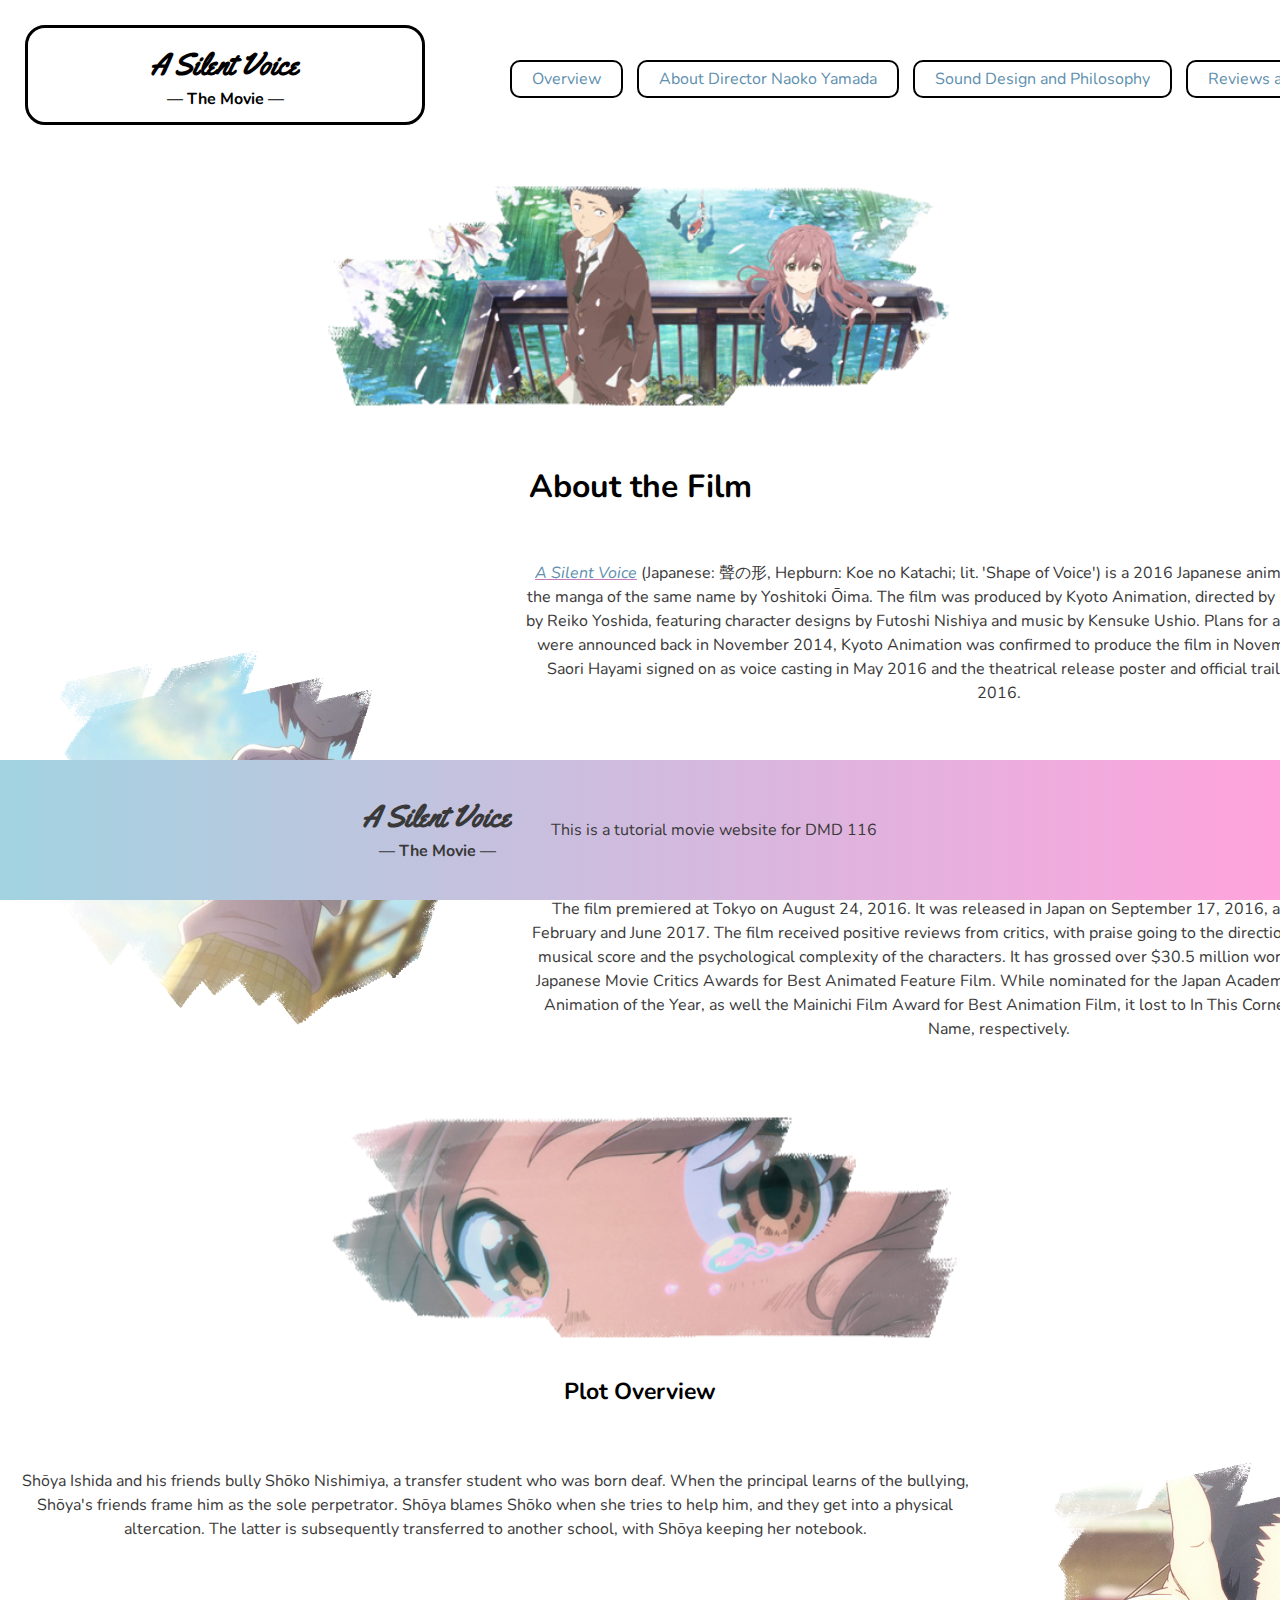
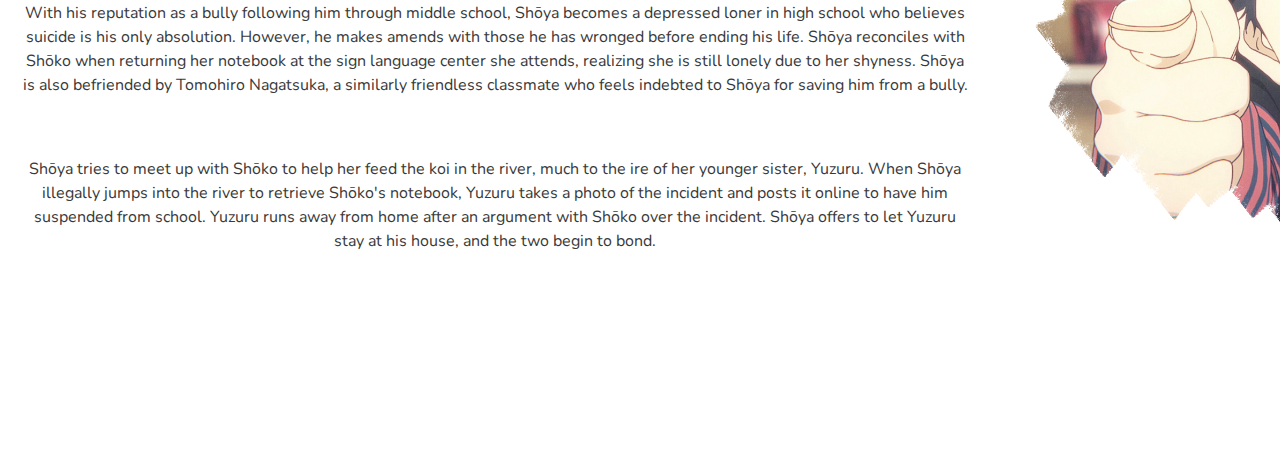
<file: index.html>
<!doctype html>
<html>
<head>
<meta charset="UTF-8">
<title>A Silent Voice</title>
<meta name="description" content="A website giving a generalized overview of the Japanese animation &quot;A Silent Voice/The Shape of Voice&quot; and the director Naoko Yamada and composer Ushio Kensuke.">
<meta name="viewport" content="width=device-width, initial-scale=1">
<link href="css-style.css" rel="stylesheet" type="text/css">
<link rel="preconnect" href="https://fonts.googleapis.com">
<link rel="preconnect" href="https://fonts.gstatic.com" crossorigin>
<link href="https://fonts.googleapis.com/css2?family=Yellowtail&display=swap" rel="stylesheet">
<link href="https://fonts.googleapis.com/css2?family=Nunito:ital,wght@0,200..1000;1,200..1000&display=swap" rel="stylesheet">
</head>

<body>
<nav>
  <div class="header-splash">
    <div class="header-box-inner">
      <h1>A Silent Voice</h1>
      <h3 class="header-logo">— The Movie —</h3>
    </div>
  </div>
  <ul>
    <li><a class="nav" href="index.html">Overview</a></li>
    <li><a class="nav" href="about-yamada.html">About Director Naoko Yamada</a></li>
    <li><a class="nav" href="sound-design.html">Sound Design and Philosophy</a></li>
    <li><a class="nav" href="reviews-awards.html">Reviews and Awards</a></li>
  </ul>
</nav>
<img src="images/shoko-shoya.png" alt="Shoko and Shoya bridge splash"/>
<h2>About the Film</h2>
<div class="container">
  <div class="image-left-about"><img class="splashes" src="images/about-swash1.png" width="840" height="700" alt="Swash 1"/></div>
  <div class="right-text-box-about">
    <p><cite><a href= "https://en.wikipedia.org/wiki/A_Silent_Voice_(film)" target= "_blank">A Silent Voice</a></cite> (Japanese: 聲の形, Hepburn: Koe no Katachi; lit. 'Shape of Voice') is a 2016 Japanese animated drama film based on the manga of the same name by Yoshitoki Ōima. The film was produced by Kyoto Animation, directed by Naoko Yamada and written by Reiko Yoshida, featuring character designs by Futoshi Nishiya and music by Kensuke Ushio. Plans for an animated film adaptation were announced back in November 2014, Kyoto Animation was confirmed to produce the film in November 2015. Miyu Irino and Saori Hayami signed on as voice casting in May 2016 and the theatrical release poster and official trailer were released in July 2016.</p>
    <p>The film covers elements of coming of age and psychological drama, dealing with themes of bullying, disability, forgiveness, mental health, suicide, and friendship of opposite sexes. It follows the story of a former bully turned social outcast, who decides to reconnect and befriend the deaf girl he had bullied years prior. </p>
    <p>The film premiered at Tokyo on August 24, 2016. It was released in Japan on September 17, 2016, and worldwide between February and June 2017. The film received positive reviews from critics, with praise going to the direction, animation, voice acting, musical score and the psychological complexity of the characters. It has grossed over $30.5 million worldwide. The film won the Japanese Movie Critics Awards for Best Animated Feature Film. While nominated for the Japan Academy Film Prize for Excellent Animation of the Year, as well the Mainichi Film Award for Best Animation Film, it lost to In This Corner of the World and Your Name, respectively. </p>
  </div>
</div>
<img src="images/shoko-tears.png" width="600" height="250" alt="Shoko in Tears Screenshot"/>
<h3>Plot Overview</h3>
<div class="container">
  <div class="left-text-box-about">
    <p>Shōya Ishida and his friends bully Shōko Nishimiya, a transfer student who was born deaf. When the principal learns of the bullying, Shōya's friends frame him as the sole perpetrator. Shōya blames Shōko when she tries to help him, and they get into a physical altercation. The latter is subsequently transferred to another school, with Shōya keeping her notebook.</p>
    <p>With his reputation as a bully following him through middle school, Shōya becomes a depressed loner in high school who believes suicide is his only absolution. However, he makes amends with those he has wronged before ending his life. Shōya reconciles with Shōko when returning her notebook at the sign language center she attends, realizing she is still lonely due to her shyness. Shōya is also befriended by Tomohiro Nagatsuka, a similarly friendless classmate who feels indebted to Shōya for saving him from a bully. </p>
    <p>Shōya tries to meet up with Shōko to help her feed the koi in the river, much to the ire of her younger sister, Yuzuru. When Shōya illegally jumps into the river to retrieve Shōko's notebook, Yuzuru takes a photo of the incident and posts it online to have him suspended from school. Yuzuru runs away from home after an argument with Shōko over the incident. Shōya offers to let Yuzuru stay at his house, and the two begin to bond. </p>
  </div>
  <div class="image-right-about"><img class="splashes" src="images/about-swash2.png" width="840" height="700" alt="Swash 2"/></div>
</div>
<footer>
  <div class="footer-content">
    <div class="footer-logo-left">
      <h1>A Silent Voice</h1>
      <h3 class="header-logo">— The Movie —</h3>
    </div>
    <div class="footer-p-text">
      <p class="pfooter">This is a tutorial movie website for DMD 116 </p>
    </div>
    <div class="space"></div>
  </div>
</footer>
</body>
</html>
</file>
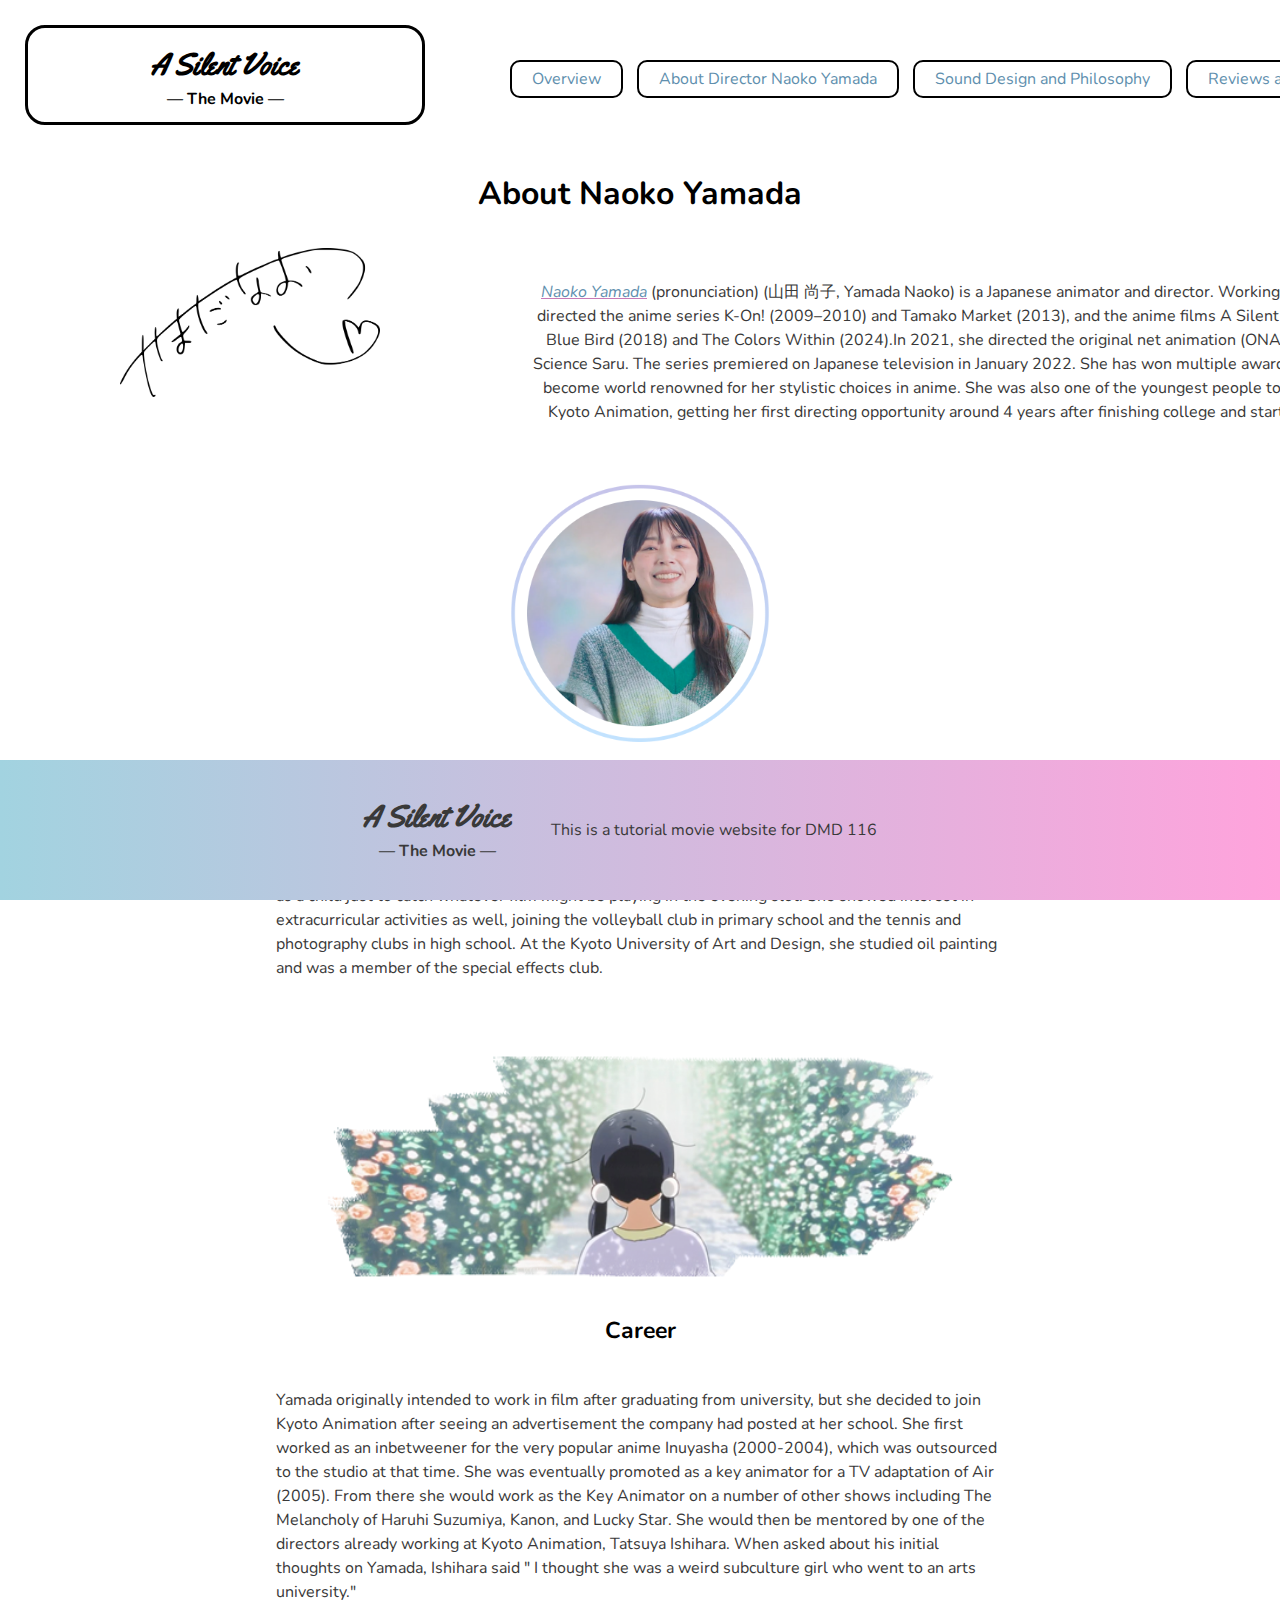
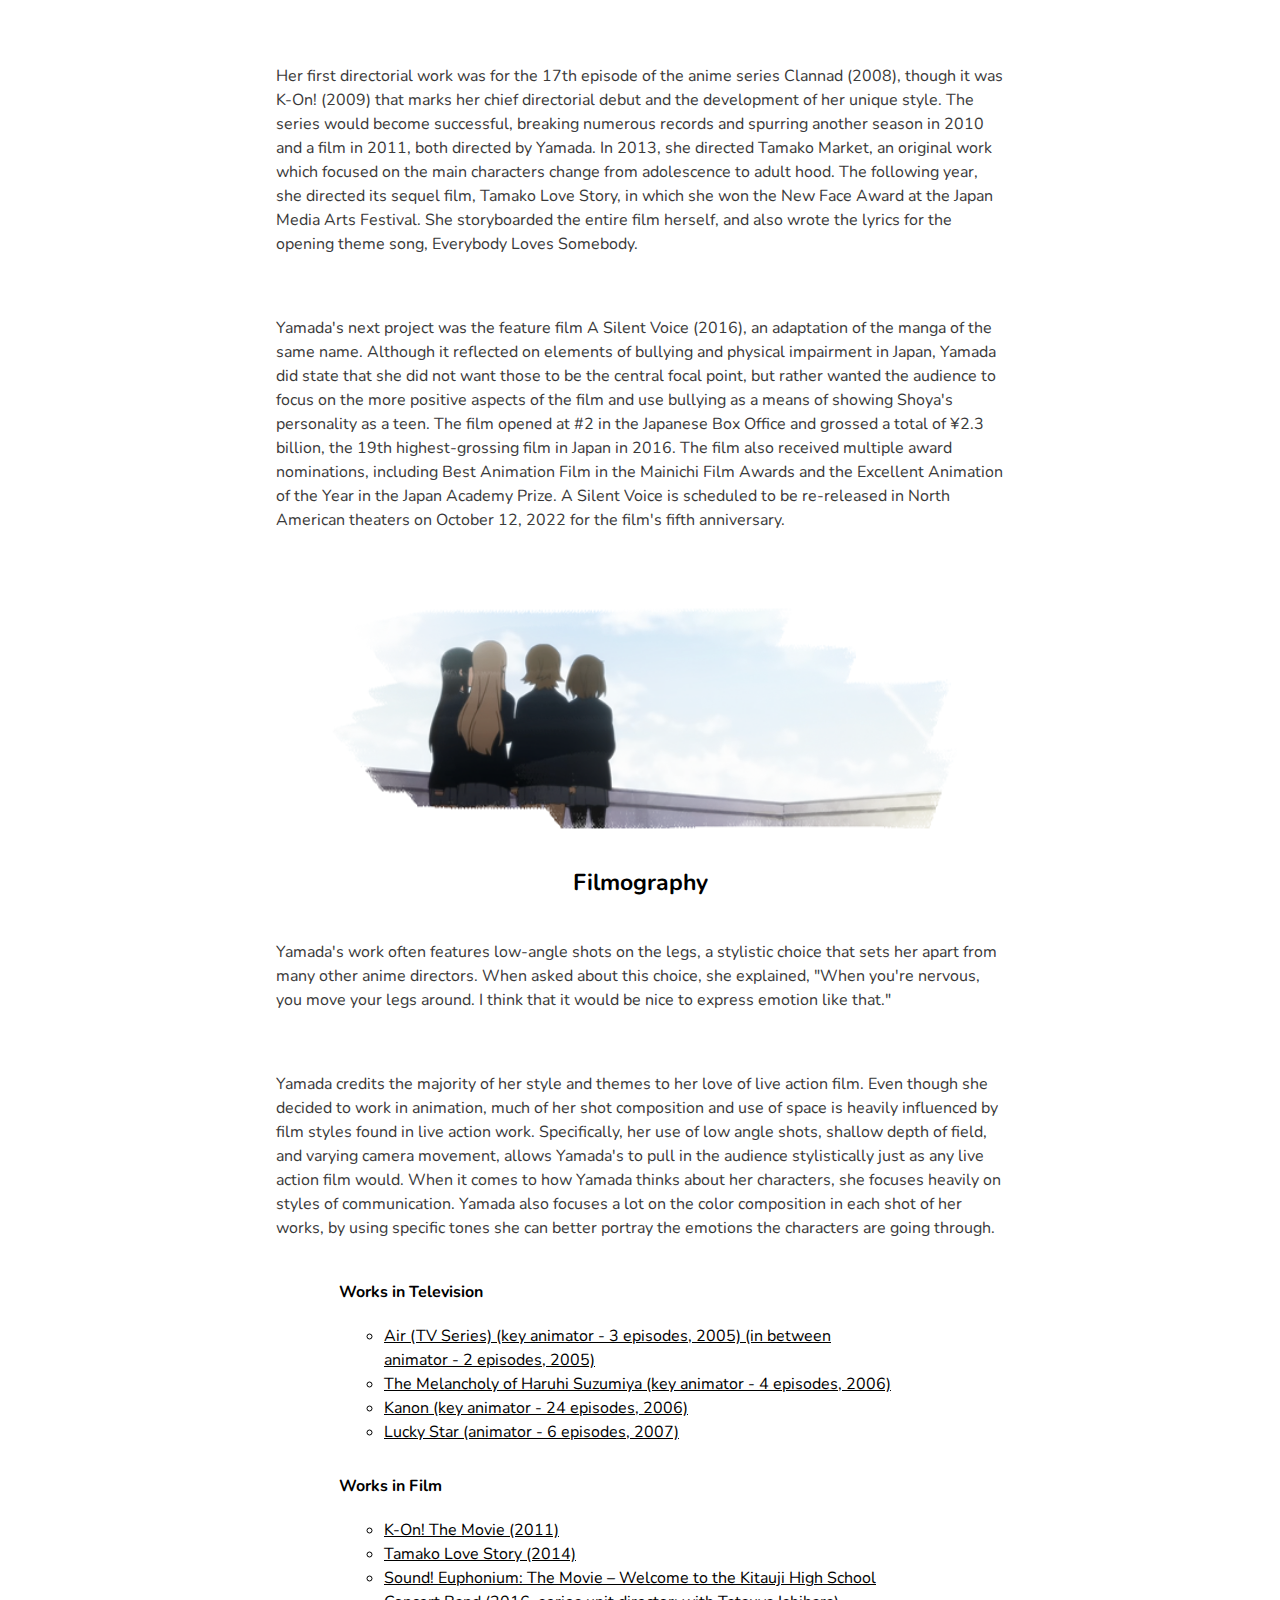
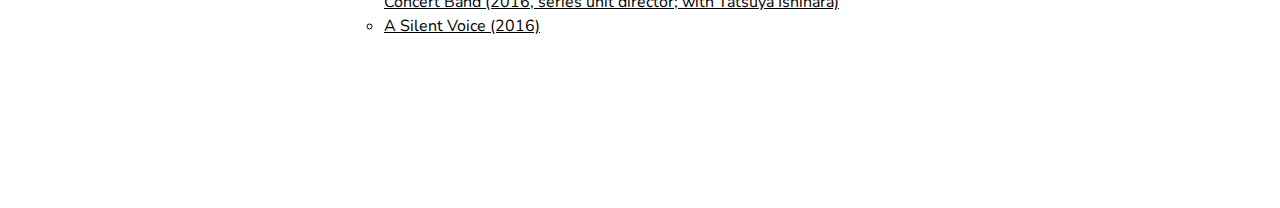
<file: about-yamada.html>
<!doctype html>
<html>
<head>
<meta charset="UTF-8">
<title>A Silent Voice</title>
<meta name="description" content="A website giving a generalized overview of the Japanese animation &quot;A Silent Voice/The Shape of Voice&quot; and the director Naoko Yamada and composer Ushio Kensuke.">
<meta name="viewport" content="width=device-width, initial-scale=1">
<link href="css-style.css" rel="stylesheet" type="text/css">
<link rel="preconnect" href="https://fonts.googleapis.com">
<link rel="preconnect" href="https://fonts.gstatic.com" crossorigin>
<link href="https://fonts.googleapis.com/css2?family=Yellowtail&display=swap" rel="stylesheet">
<link href="https://fonts.googleapis.com/css2?family=Nunito:ital,wght@0,200..1000;1,200..1000&display=swap" rel="stylesheet">
</head>

<body>
<nav>
  <div class="header-splash">
    <div class="header-box-inner">
      <h1>A Silent Voice</h1>
      <h3 class="header-logo">— The Movie —</h3>
    </div>
  </div>
  <ul>
    <li><a class="nav" href="index.html">Overview</a></li>
    <li><a class="nav" href="about-yamada.html">About Director Naoko Yamada</a></li>
    <li><a class="nav" href="sound-design.html">Sound Design and Philosophy</a></li>
    <li><a class="nav" href="reviews-awards.html">Reviews and Awards</a></li>
  </ul>
</nav>
<h2>About Naoko Yamada</h2>
<div class="container">
  <div class="naoko-img-left"><img src="images/Naoko_Yamada_signature.svg.png" style="width: 300px; height: auto; padding: 20px;" alt="Yamada's Signature"/></div>
  <div class="naoko-text-right">
    <p><cite><a href="https://en.wikipedia.org/wiki/Naoko_Yamada" target= "_blank">Naoko Yamada</a></cite> (pronunciation) (山田 尚子, Yamada Naoko) is a Japanese animator and director. Working at Kyoto Animation, she directed the anime series K-On! (2009–2010) and Tamako Market (2013), and the anime films A Silent Voice (2016), Liz and the Blue Bird (2018) and The Colors Within (2024).In 2021, she directed the original net animation (ONA) The Heike Story under Science Saru. The series premiered on Japanese television in January 2022. She has won multiple awards for her work, as well as become world renowned for her stylistic choices in anime. She was also one of the youngest people to be made a director with Kyoto Animation, getting her first directing opportunity around 4 years after finishing college and starting work for the studio.</p>
  </div>
</div>
<img src="images/naoko-headshot.png" style="width: 350px; height: auto; padding: 20px;" alt="Yamada Headshot"/>
<h3>Early Life and Education</h3>
<p class="biography">Yamada was born in Kyoto Prefecture. She enjoyed drawing as a child and would copy images from the Patlabor and Dragon Ball series. Always showing an interest in film, Yamada would stay up late as a child just to catch whatever film might be playing in the evening slot. She showed interest in extracurricular activities as well, joining the volleyball club in primary school and the tennis and photography clubs in high school. At the Kyoto University of Art and Design, she studied oil painting and was a member of the special effects club.</p>
<img src="images/tamako-swash.png" width="600" height="250" alt="Tamako Swash"/>
<h3>Career</h3>
<p class="biography">Yamada originally intended to work in film after graduating from university, but she decided to join Kyoto Animation after seeing an advertisement the company had posted at her school. She first worked as an inbetweener for the very popular anime Inuyasha (2000-2004), which was outsourced to the studio at that time. She was eventually promoted as a key animator for a TV adaptation of Air (2005). From there she would work as the Key Animator on a number of other shows including The Melancholy of Haruhi Suzumiya, Kanon, and Lucky Star. She would then be mentored by one of the directors already working at Kyoto Animation, Tatsuya Ishihara. When asked about his initial thoughts on Yamada, Ishihara said " I thought she was a weird subculture girl who went to an arts university."</p>
<p class="biography">Her first directorial work was for the 17th episode of the anime series Clannad (2008), though it was K-On! (2009) that marks her chief directorial debut and the development of her unique style. The series would become successful, breaking numerous records and spurring another season in 2010 and a film in 2011, both directed by Yamada. In 2013, she directed Tamako Market, an original work which focused on the main characters change from adolescence to adult hood. The following year, she directed its sequel film, Tamako Love Story, in which she won the New Face Award at the Japan Media Arts Festival. She storyboarded the entire film herself, and also wrote the lyrics for the opening theme song, Everybody Loves Somebody.</p>
<p class="biography">Yamada's next project was the feature film A Silent Voice (2016), an adaptation of the manga of the same name. Although it reflected on elements of bullying and physical impairment in Japan, Yamada did state that she did not want those to be the central focal point, but rather wanted the audience to focus on the more positive aspects of the film and use bullying as a means of showing Shoya's personality as a teen. The film opened at #2 in the Japanese Box Office and grossed a total of ¥2.3 billion, the 19th highest-grossing film in Japan in 2016. The film also received multiple award nominations, including Best Animation Film in the Mainichi Film Awards and the Excellent Animation of the Year in the Japan Academy Prize. A Silent Voice is scheduled to be re-released in North American theaters on October 12, 2022 for the film's fifth anniversary.</p>
<img src="images/k-on-swash.png" width="600" height="250" alt="K-On Swash"/>
<h3>Filmography</h3>
<p class="biography">Yamada's work often features low-angle shots on the legs, a stylistic choice that sets her apart from many other anime directors. When asked about this choice, she explained, "When you're nervous, you move your legs around. I think that it would be nice to express emotion like that."</p>
<p class="biography">Yamada credits the majority of her style and themes to her love of live action film. Even though she decided to work in animation, much of her shot composition and use of space is heavily influenced by film styles found in live action work. Specifically, her use of low angle shots, shallow depth of field, and varying camera movement, allows Yamada's to pull in the audience stylistically just as any live action film would. When it comes to how Yamada thinks about her characters, she focuses heavily on styles of communication. Yamada also focuses a lot on the color composition in each shot of her works, by using specific tones she can better portray the emotions the characters are going through. </p>
<h4>Works in Television</h4>
<ul class="items">
  <li>Air (TV Series) (key animator - 3 episodes, 2005) (in between animator - 2 episodes, 2005)</li>
  <li>The Melancholy of Haruhi Suzumiya (key animator - 4 episodes, 2006)</li>
  <li>Kanon (key animator - 24 episodes, 2006)</li>
  <li>Lucky Star (animator - 6 episodes, 2007)</li>
</ul>
<h4>Works in Film</h4>
<ol class= "items">
  <li>K-On! The Movie (2011)</li>
  <li>Tamako Love Story (2014)</li>
  <li>Sound! Euphonium: The Movie – Welcome to the Kitauji High School Concert Band (2016, series unit director; with Tatsuya Ishihara)</li>
  <li>A Silent Voice (2016)</li>
</ol>
<footer>
  <div class="footer-content">
    <div class="footer-logo-left">
      <h1>A Silent Voice</h1>
      <h3 class="header-logo">— The Movie —</h3>
    </div>
    <div class="footer-p-text">
      <p class="pfooter">This is a tutorial movie website for DMD 116 </p>
    </div>
    <div class="space"></div>
  </div>
</footer>
</body>
</html>
</file>
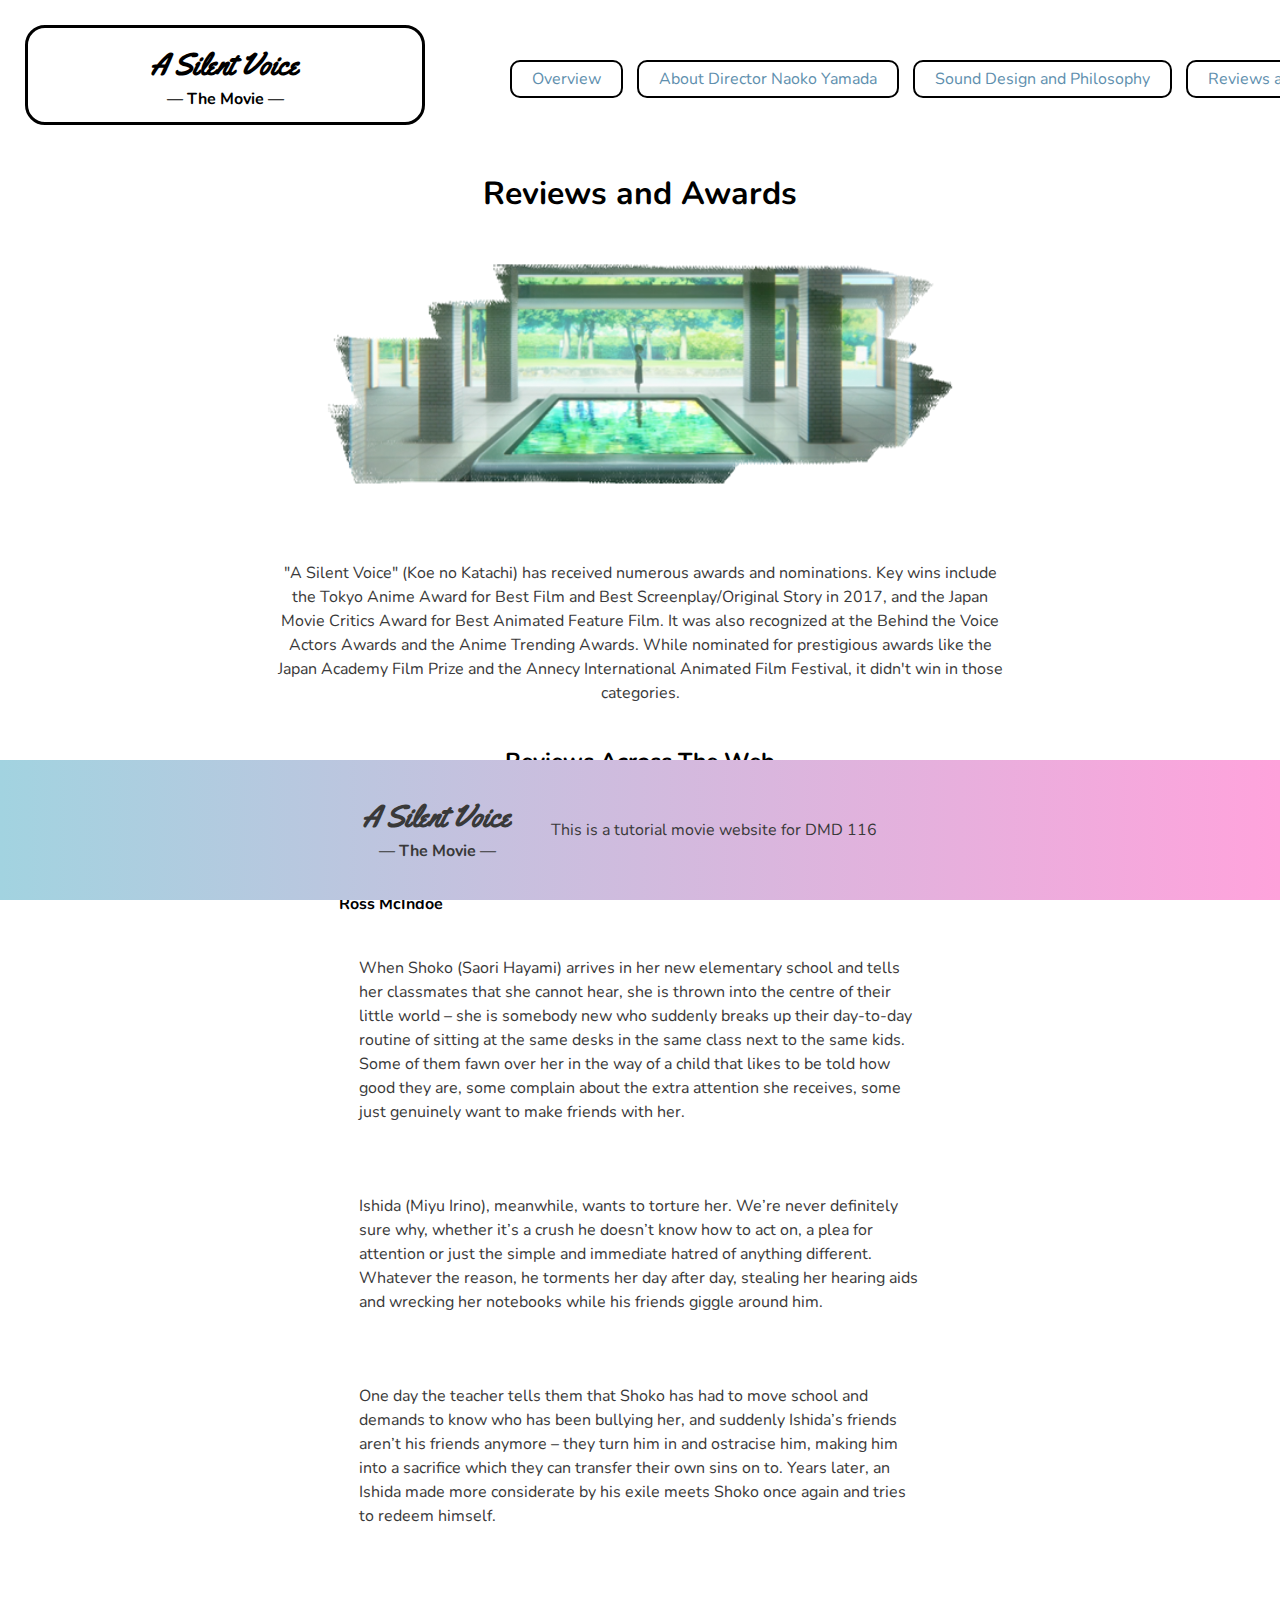
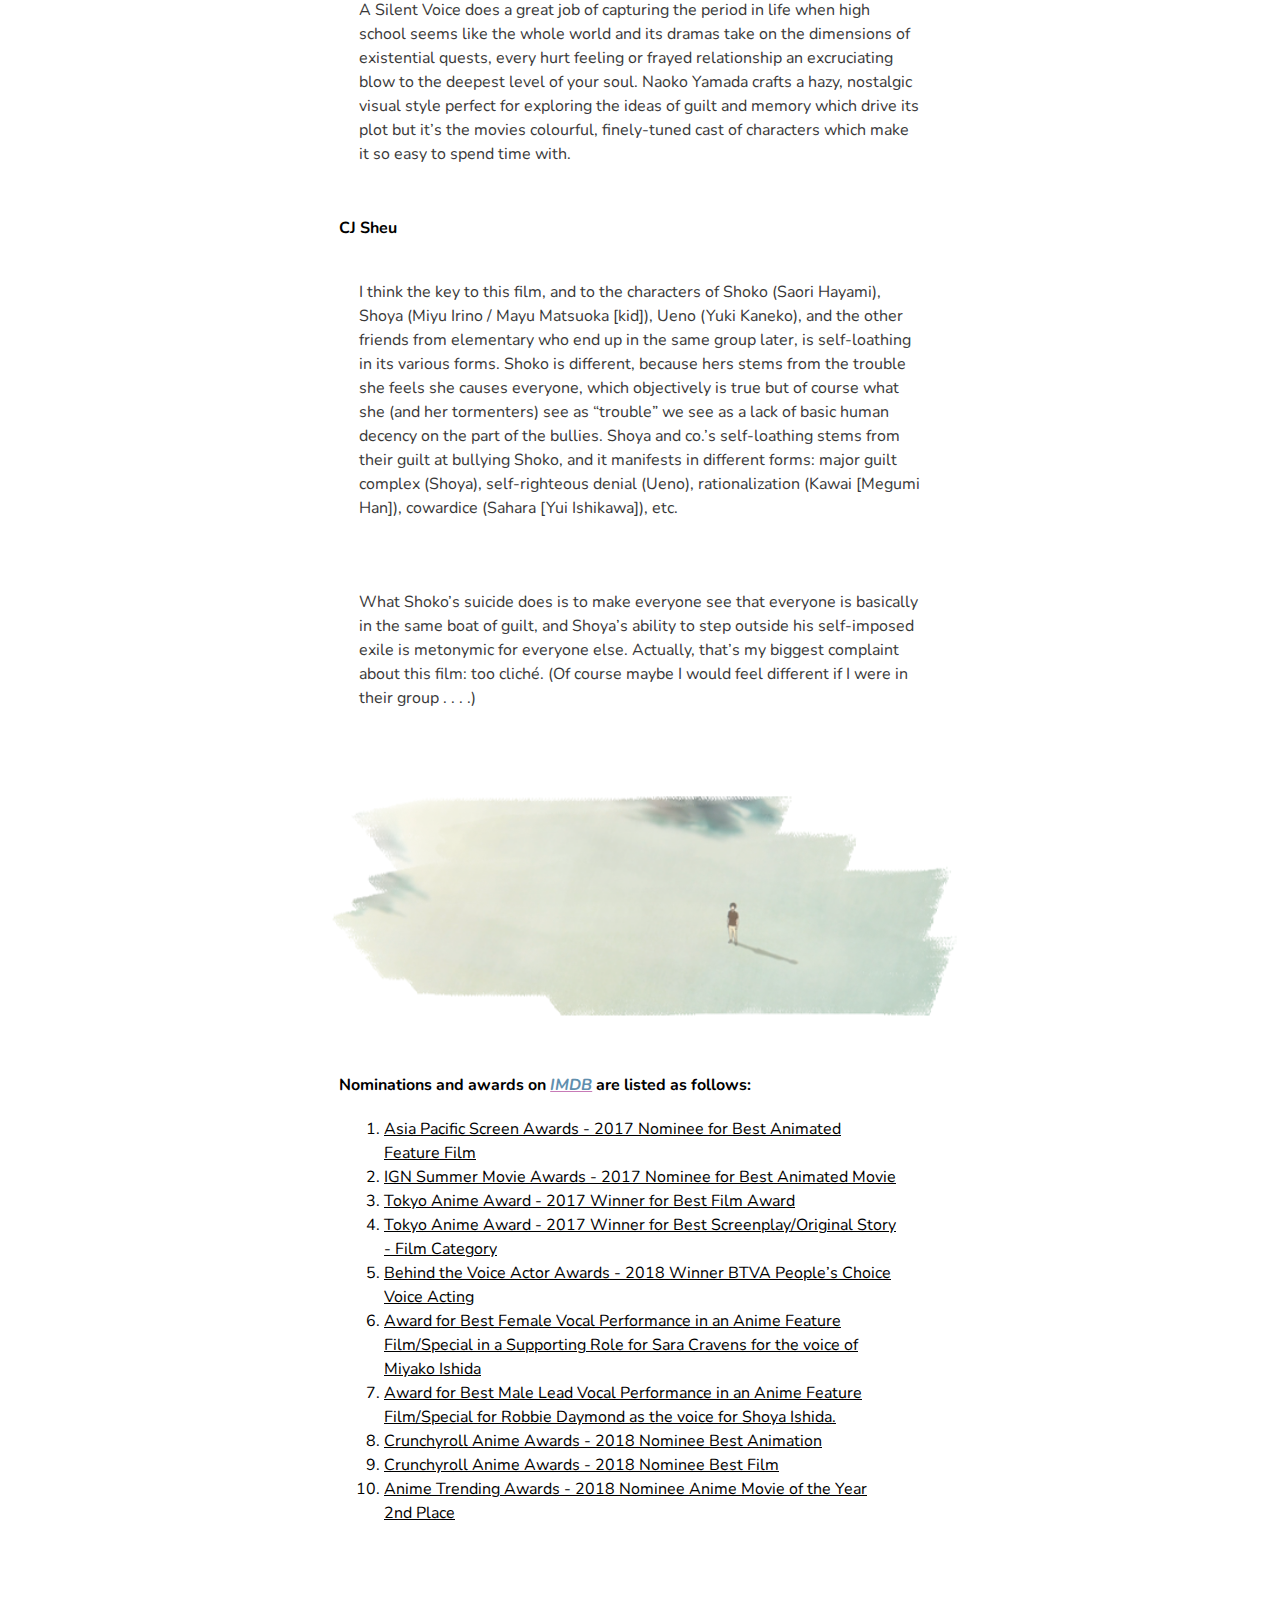
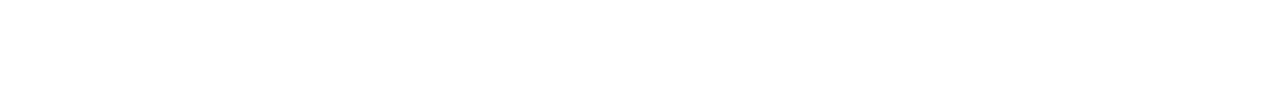
<file: reviews-awards.html>
<!doctype html>
<html>
<head>
<meta charset="UTF-8">
<title>A Silent Voice</title>
<meta name="description" content="A website giving a generalized overview of the Japanese animation &quot;A Silent Voice/The Shape of Voice&quot; and the director Naoko Yamada and composer Ushio Kensuke.">
<meta name="viewport" content="width=device-width, initial-scale=1">
<link href="css-style.css" rel="stylesheet" type="text/css">
<link rel="preconnect" href="https://fonts.googleapis.com">
<link rel="preconnect" href="https://fonts.gstatic.com" crossorigin>
<link href="https://fonts.googleapis.com/css2?family=Yellowtail&display=swap" rel="stylesheet">
<link href="https://fonts.googleapis.com/css2?family=Nunito:ital,wght@0,200..1000;1,200..1000&display=swap" rel="stylesheet">
</head>

<body>
<nav>
  <div class="header-splash">
    <div class="header-box-inner">
      <h1>A Silent Voice</h1>
      <h3 class="header-logo">— The Movie —</h3>
    </div>
  </div>
  <ul>
    <li><a class="nav" href="index.html">Overview</a></li>
    <li><a class="nav" href="about-yamada.html">About Director Naoko Yamada</a></li>
    <li><a class="nav" href="sound-design.html">Sound Design and Philosophy</a></li>
    <li><a class="nav" href="reviews-awards.html">Reviews and Awards</a></li>
  </ul>
</nav>
<h2>Reviews and Awards</h2>
<img src="images/fountain-swash.png" width="600" height="250" alt="Fountain Swash"/>
<p class="summary">"A Silent Voice" (Koe no Katachi) has received numerous awards and nominations. Key wins include the Tokyo Anime Award for Best Film and Best Screenplay/Original Story in 2017, and the Japan Movie Critics Award for Best Animated Feature Film. It was also recognized at the Behind the Voice Actors Awards and the Anime Trending Awards. While nominated for prestigious awards like the Japan Academy Film Prize and the Annecy International Animated Film Festival, it didn't win in those categories.</p>
<h3>Reviews Across The Web</h3>
<h4><cite><a href="https://www.rottentomatoes.com/m/a_silent_voice" target= "_blank">Rotten Tomatoes</a></cite> states: As beautifully crafted as it is powerfully written, A Silent Voice looks at teen bullying from a soberingly hard-hitting perspective that's uncommon for the animated medium.</h4>
<h4>Ross McIndoe</h4>
<p class="reviews">When Shoko (Saori Hayami) arrives in her new elementary school and tells her classmates that she cannot hear, she is thrown into the centre of their little world – she is somebody new who suddenly breaks up their day-to-day routine of sitting at the same desks in the same class next to the same kids. Some of them fawn over her in the way of a child that likes to be told how good they are, some complain about the extra attention she receives, some just genuinely want to make friends with her.</p>
<p class="reviews">Ishida (Miyu Irino), meanwhile, wants to torture her. We’re never definitely sure why, whether it’s a crush he doesn’t know how to act on, a plea for attention or just the simple and immediate hatred of anything different. Whatever the reason, he torments her day after day, stealing her hearing aids and wrecking her notebooks while his friends giggle around him.</p>
<p class="reviews">One day the teacher tells them that Shoko has had to move school and demands to know who has been bullying her, and suddenly Ishida’s friends aren’t his friends anymore – they turn him in and ostracise him, making him into a sacrifice which they can transfer their own sins on to. Years later, an Ishida made more considerate by his exile meets Shoko once again and tries to redeem himself.</p>
<p class="reviews">A Silent Voice does a great job of capturing the period in life when high school seems like the whole world and its dramas take on the dimensions of existential quests, every hurt feeling or frayed relationship an excruciating blow to the deepest level of your soul. Naoko Yamada crafts a hazy, nostalgic visual style perfect for exploring the ideas of guilt and memory which drive its plot but it’s the movies colourful, finely-tuned cast of characters which make it so easy to spend time with.</p>
<h4>CJ Sheu</h4>
<p class="reviews">I think the key to this film, and to the characters of Shoko (Saori Hayami), Shoya (Miyu Irino / Mayu Matsuoka [kid]), Ueno (Yuki Kaneko), and the other friends from elementary who end up in the same group later, is self-loathing in its various forms. Shoko is different, because hers stems from the trouble she feels she causes everyone, which objectively is true but of course what she (and her tormenters) see as “trouble” we see as a lack of basic human decency on the part of the bullies. Shoya and co.’s self-loathing stems from their guilt at bullying Shoko, and it manifests in different forms: major guilt complex (Shoya), self-righteous denial (Ueno), rationalization (Kawai [Megumi Han]), cowardice (Sahara [Yui Ishikawa]), etc.</p>
<p class="reviews">What Shoko’s suicide does is to make everyone see that everyone is basically in the same boat of guilt, and Shoya’s ability to step outside his self-imposed exile is metonymic for everyone else. Actually, that’s my biggest complaint about this film: too cliché. (Of course maybe I would feel different if I were in their group . . . .)</p>
<img src="images/space-swash.png" width="600" height="250" alt="Space Swash"/>
<h4>Nominations and awards on <cite><a href= "https://www.imdb.com/title/tt5323662/awards/" target= "_blank">IMDB</a></cite> are listed as follows:</h4>
<ol class="awards">
  <li>Asia Pacific Screen Awards - 2017 Nominee for Best Animated Feature Film</li>
  <li>IGN Summer Movie Awards - 2017 Nominee for Best Animated Movie</li>
  <li>Tokyo Anime Award - 2017 Winner for Best Film Award</li>
  <li>Tokyo Anime Award - 2017 Winner for Best Screenplay/Original Story - Film Category</li>
  <li>Behind the Voice Actor Awards - 2018 Winner BTVA People’s Choice Voice Acting</li>
  <li>Award for Best Female Vocal Performance in an Anime Feature Film/Special in a Supporting Role for Sara Cravens for the voice of Miyako Ishida</li>
  <li>Award for Best Male Lead Vocal Performance in an Anime Feature Film/Special for Robbie Daymond as the voice for Shoya Ishida.</li>
  <li>Crunchyroll Anime Awards - 2018 Nominee Best Animation</li>
  <li>Crunchyroll Anime Awards - 2018 Nominee Best Film</li>
  <li>Anime Trending Awards - 2018 Nominee Anime Movie of the Year 2nd Place</li>
</ol>
<footer>
  <div class="footer-content">
    <div class="footer-logo-left">
      <h1>A Silent Voice</h1>
      <h3 class="header-logo">— The Movie —</h3>
    </div>
    <div class="footer-p-text">
      <p class="pfooter">This is a tutorial movie website for DMD 116 </p>
    </div>
    <div class="space"></div>
  </div>
</footer>
</body>
</html>
</file>
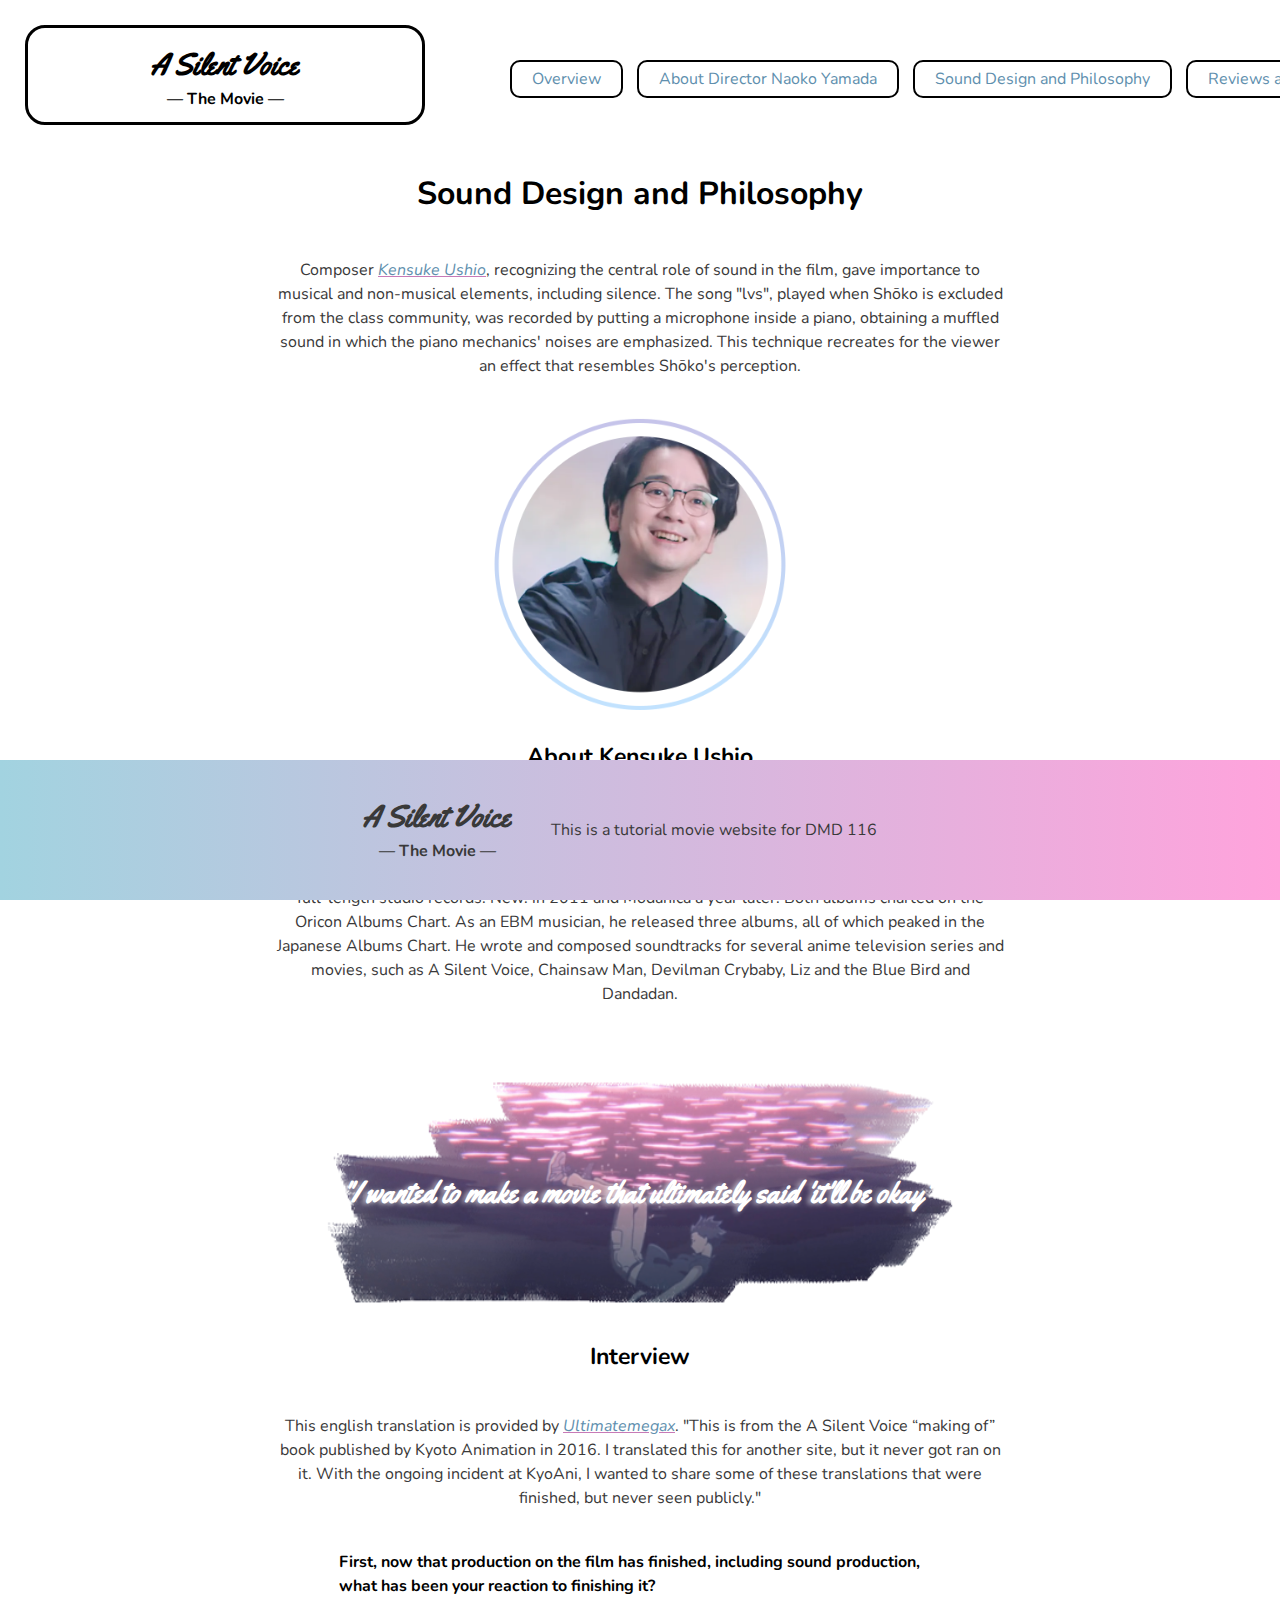
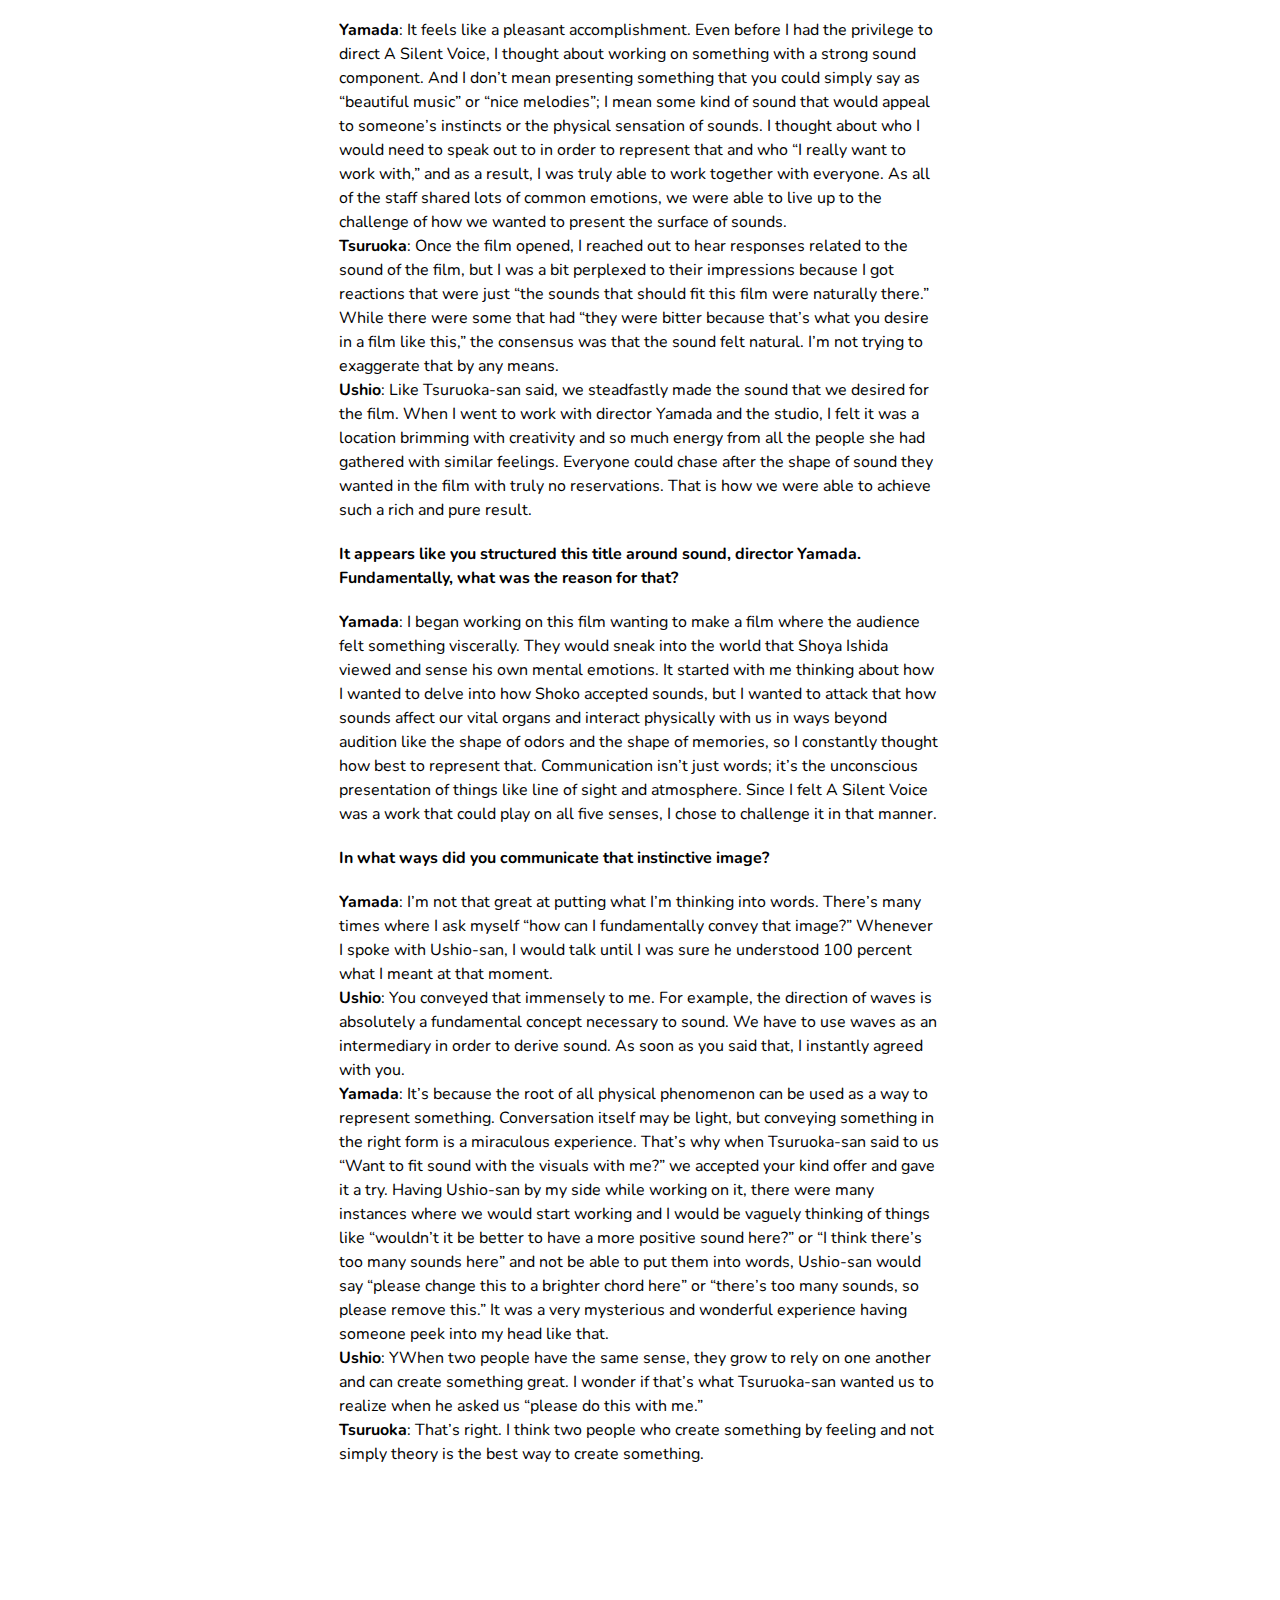
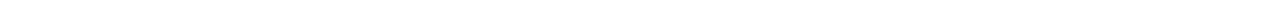
<file: sound-design.html>
<!doctype html>
<html>
<head>
<meta charset="UTF-8">
<title>A Silent Voice</title>
<meta name="description" content="A website giving a generalized overview of the Japanese animation &quot;A Silent Voice/The Shape of Voice&quot; and the director Naoko Yamada and composer Ushio Kensuke.">
<meta name="viewport" content="width=device-width, initial-scale=1">
<link href="css-style.css" rel="stylesheet" type="text/css">
<link rel="preconnect" href="https://fonts.googleapis.com">
<link rel="preconnect" href="https://fonts.gstatic.com" crossorigin>
<link href="https://fonts.googleapis.com/css2?family=Yellowtail&display=swap" rel="stylesheet">
<link href="https://fonts.googleapis.com/css2?family=Nunito:ital,wght@0,200..1000;1,200..1000&display=swap" rel="stylesheet">
</head>

<body>
<nav>
  <div class="header-splash">
    <div class="header-box-inner">
      <h1>A Silent Voice</h1>
      <h3 class="header-logo">— The Movie —</h3>
    </div>
  </div>
  <ul>
    <li><a class="nav" href="index.html">Overview</a></li>
    <li><a class="nav" href="about-yamada.html">About Director Naoko Yamada</a></li>
    <li><a class="nav" href="sound-design.html">Sound Design and Philosophy</a></li>
    <li><a class="nav" href="reviews-awards.html">Reviews and Awards</a></li>
  </ul>
</nav>
<h2>Sound Design and Philosophy</h2>
<p class="summary">Composer <cite><a href= "https://en.wikipedia.org/wiki/Kensuke_Ushio" target= "_blank">Kensuke Ushio</a></cite>, recognizing the central role of sound in the film, gave importance to musical and non-musical elements, including silence. The song "lvs", played when Shōko is excluded from the class community, was recorded by putting a microphone inside a piano, obtaining a muffled sound in which the piano mechanics' noises are emphasized. This technique recreates for the viewer an effect that resembles Shōko's perception.</p>
<img class="headshot" src="images/kensuke-headshot.png" width="840" height="700" alt="Kensuke Headshot"/>
<h3>About Kensuke Ushio</h3>
<p class="summary">Kensuke Ushio (Japanese: 牛尾 憲輔, Hepburn: Ushio Kensuke; born March 1, 1983) (stylized as kensuke ushio) is a Japanese composer, rock and EBM musician. He also releases work under the moniker Agraph. He is a member of Japanese rock band Lama. Together with Lama, he released two full-length studio records: New! in 2011 and Modanica a year later. Both albums charted on the Oricon Albums Chart. As an EBM musician, he released three albums, all of which peaked in the Japanese Albums Chart. He wrote and composed soundtracks for several anime television series and movies, such as A Silent Voice, Chainsaw Man, Devilman Crybaby, Liz and the Blue Bird and Dandadan.</p>
<div class="quote-image"> <img src="images/shoya-drown-swash.png" width="600" height="250" alt="Shoya Drowning Swash"/>
  <h6>"I wanted to make a movie that ultimately said 'it'll be okay'"</h6>
</div>
<h3>Interview</h3>
<p class="summary">This english translation is provided by <cite><a href= "https://ultimatemegax.wordpress.com/2019/07/22/a-silent-voice-sound-staff-roundtable/" target = "_blank">Ultimatemegax</a></cite>. "This is from the A Silent Voice “making of” book published by Kyoto Animation in 2016. I translated this for another site, but it never got ran on it. With the ongoing incident at KyoAni, I wanted to share some of these translations that were finished, but never seen publicly."</p>
<h4>First, now that production on the film has finished, including sound production, what has been your reaction to finishing it?</h4>
<ul class="interview">
  <li><strong>Yamada</strong>: It feels like a pleasant accomplishment. Even before I had the privilege to direct A Silent Voice, I thought about working on something with a strong sound component. And I don’t mean presenting something that you could simply say as “beautiful music” or “nice melodies”; I mean some kind of sound that would appeal to someone’s instincts or the physical sensation of sounds. I thought about who I would need to speak out to in order to represent that and who “I really want to work with,” and as a result, I was truly able to work together with everyone. As all of the staff shared lots of common emotions, we were able to live up to the challenge of how we wanted to present the surface of sounds.</li>
  <li><strong>Tsuruoka</strong>: Once the film opened, I reached out to hear responses related to the sound of the film, but I was a bit perplexed to their impressions because I got reactions that were just “the sounds that should fit this film were naturally there.” While there were some that had “they were bitter because that’s what you desire in a film like this,” the consensus was that the sound felt natural. I’m not trying to exaggerate that by any means.</li>
  <li><strong>Ushio</strong>: Like Tsuruoka-san said, we steadfastly made the sound that we desired for the film. When I went to work with director Yamada and the studio, I felt it was a location brimming with creativity and so much energy from all the people she had gathered with similar feelings. Everyone could chase after the shape of sound they wanted in the film with truly no reservations. That is how we were able to achieve such a rich and pure result.</li>
</ul>
<h4>It appears like you structured this title around sound, director Yamada. Fundamentally, what was the reason for that?</h4>
<ul class="interview">
  <li><strong>Yamada</strong>: I began working on this film wanting to make a film where the audience felt something viscerally. They would sneak into the world that Shoya Ishida viewed and sense his own mental emotions. It started with me thinking about how I wanted to delve into how Shoko accepted sounds, but I wanted to attack that how sounds affect our vital organs and interact physically with us in ways beyond audition like the shape of odors and the shape of memories, so I constantly thought how best to represent that. Communication isn’t just words; it’s the unconscious presentation of things like line of sight and atmosphere. Since I felt A Silent Voice was a work that could play on all five senses, I chose to challenge it in that manner.</li>
</ul>
<h4>In what ways did you communicate that instinctive image?</h4>
<ul class="interview">
  <li><strong>Yamada</strong>: I’m not that great at putting what I’m thinking into words. There’s many times where I ask myself “how can I fundamentally convey that image?” Whenever I spoke with Ushio-san, I would talk until I was sure he understood 100 percent what I meant at that moment.</li>
  <li><strong>Ushio</strong>: You conveyed that immensely to me. For example, the direction of waves is absolutely a fundamental concept necessary to sound. We have to use waves as an intermediary in order to derive sound. As soon as you said that, I instantly agreed with you.</li>
  <li><strong>Yamada</strong>: It’s because the root of all physical phenomenon can be used as a way to represent something. Conversation itself may be light, but conveying something in the right form is a miraculous experience. That’s why when Tsuruoka-san said to us “Want to fit sound with the visuals with me?” we accepted your kind offer and gave it a try. Having Ushio-san by my side while working on it, there were many instances where we would start working and I would be vaguely thinking of things like “wouldn’t it be better to have a more positive sound here?” or “I think there’s too many sounds here” and not be able to put them into words, Ushio-san would say “please change this to a brighter chord here” or “there’s too many sounds, so please remove this.” It was a very mysterious and wonderful experience having someone peek into my head like that.</li>
  <li><strong>Ushio</strong>: YWhen two people have the same sense, they grow to rely on one another and can create something great. I wonder if that’s what Tsuruoka-san wanted us to realize when he asked us “please do this with me.”</li>
  <li><strong>Tsuruoka</strong>: That’s right. I think two people who create something by feeling and not simply theory is the best way to create something.</li>
</ul>
<footer>
  <div class="footer-content">
    <div class="footer-logo-left">
      <h1>A Silent Voice</h1>
      <h3 class="header-logo">— The Movie —</h3>
    </div>
    <div class="footer-p-text">
      <p class="pfooter">This is a tutorial movie website for DMD 116 </p>
    </div>
    <div class="space"></div>
  </div>
</footer>
</body>
</html>
</file>
<file: css-style.css>
@charset "UTF-8";
* {
	margin: 0;
	padding: 0;
	box-sizing: border-box;
}

html, body {
	font-size: 16px;
	height: 100%;
	line-height: 1.5;
	margin: 0;
}
/*image styling*/

img {
	display: block;
	margin: auto;
	height: auto;
	width: 55%;
}

.splashes {
	align-content: center;
	height: 400px;
	width: 90%;
}

.headshot {
	height: auto;
	width: 350px;
	padding-bottom: 30px;
}

header {
	background-color: #fff;
	width: 100%;
	height: 200px;
	margin: 0 auto;
	top: 0;
	z-index: 999;
	
}

/*body content styling*/

body {
	height: auto;
}

.summary {
	align-content: center;
	max-width: 60%;
}

/*header image and text styling*/

.header-splash {
	display:inline-block;
}

.header-splash h1 h3 {
	height: auto;
	width: auto;
	margin-top: 50px;
	margin-bottom: 50px;
	
}

.header-box-inner {
	margin: 25px; 
	width: 400px; 
	height: 100px; 
	border: solid 3px #000; 
	border-radius: 20px;
	
}

nav {
	position: sticky;
	top: 0;
	height: 150px;
	z-index: 500;
	width: 1500px;
	margin: 0 auto;
	background-color: #fff;
}

nav ul li {
	margin: 20px 0 20px 10px;
	display: inline-block;
	border: solid 2px;
	border-radius: 10px;
	padding: 5px 20px;
	font-size: 1rem;
}

nav ul {
	background-color: #ffffff;
	justify-content: center;
	font-size: 1rem;
	margin-top: -110px;
	margin-left: 500px;
}

/*header text styles*/

h1 {
	font-family: "Yellowtail", cursive;
	text-align: center;
	font-size: 1.813rem;
	margin: 15px auto auto auto;
}

h2 {
	font-family: "Nunito", sans-serif;
	text-align: center;
	font-size: 2rem;
	margin: 20px auto 10px auto;
}

h3 {
	font-family: "Nunito", sans-serif;
	text-align: center;
	font-size: 1.438rem;
	margin: 0px auto 20px auto;
}

h4 {
	font-family: "Nunito", sans-serif;
	text-align: left;
	max-width: 47%;
	margin: 20px auto 20px auto;
}

h5 {
	font-family: "Nunito", sans-serif;
	text-align: center;
	font-size: 1.813rem;
	margin: 20px auto 10px auto;
}

h6 {
	font-family: "Yellowtail", cursive;
	text-align: center;
	text-shadow: -3px 1px 5px rgba(255,255,255,0.6);
	font-size: 1.813rem;
  	position: absolute;
  	top: 50%;
  	left: 50%;
  	transform: translate(-50%, -50%);
}

.header-logo {
	font-family: "Nunito", sans-serif;
	text-align: center;
	font-size: 1rem;
	margin: 0px auto 10px auto;
}

/*body and listings*/

p {
	font-family: "Nunito", sans-serif;
	margin: 20px auto 20px auto;
	font-size: 1rem;
	padding: 20px;
	
}

.items {
	font-family: "Nunito", sans-serif;
	font-size: 1rem;
	text-align: left;
	margin: 20px auto 30px auto;
	max-width: 40%;
	text-decoration: underline;
	list-style-type:circle;
}

.interview {
	font-family: "Nunito", sans-serif;
	font-size: 1rem;
	text-align: left;
	max-width: 47%;
	margin: 20px auto 20px auto;
	list-style-type: none;
}

.biography {
	font-family: "Nunito", sans-serif;
	font-size: 1rem;
	text-align: left;
	max-width: 60%;
	margin: 20px auto 20px auto;
	list-style-type: none;
}

.awards {
	font-family: "Nunito", sans-serif;
	font-size: 1rem;
	text-align: left;
	margin: 20px auto 30px auto;
	max-width: 40%;
	text-decoration: underline;
}

.reviews {
	font-family: "Nunito", sans-serif;
	font-size: 1rem;
	text-align: left;
	margin: 20px auto 30px auto;
	max-width: 47%;
}

.container {
	width: 1500px;
	margin: 0 auto;
	background: #fff;
}

.right-text-box-about{
	width: 990px;
	display: inline-block;
	background-color: #fff;
	padding: 20px 0 -50px 0;
}

.image-left-about {
	width: 500px;
	display: inline-block;
	background-color: #fff;
}

.left-text-box-about {
	width: 990px;
	display: inline-block;
	background: #fff;
	padding: 20px 0 -50px 0;
}

.image-right-about{
	width: 500px;
	display: inline-block;
	background-color:#fff;
}

.naoko-img-left{
	width: 500px;
	display: inline-block;
	background-color: #fff;
}

.naoko-text-right {
	width: 990px;
	display: inline-block;
	background-color: #fff;
	padding: 20px 0 -50px 0;
}

.quote-image {
  position: relative;
  text-align: center;
  color: #fff;
}
/*links styling*/

a:link {
	color: #608fae;
	font-family: "Nunito", sans-serif;
	text-decoration: none;
}

a:visited {
	color: #608fae;
	font-family: "Nunito", sans-serif;
	text-decoration: none;
}

a:hover {
	color: #22231F;
	background: linear-gradient(90deg,rgba(162, 211, 224, 1) 0%, rgba(255, 163, 220, 1) 100%);
	font-family: "Nunito", sans-serif;
	text-decoration: none;
}

a:focus {
	color: #608fae;
	font-family: "Nunito", sans-serif;
	text-decoration: none; 
}

cite {
	color: #c77ab7;
	font-family: "Nunito", sans-serif;
	font-size: 1rem;
	text-decoration: underline;
}

/*google font section*/

.nunito {
  font-family: "Nunito", sans-serif;
  font-optical-sizing: auto;
  font-weight: 200;
  font-style: normal;
}

/*footer styling*/

footer {
	background-color: #8BD9CA;
	justify-content: center;
	padding: 20px;
	width: 100%;
	bottom: 0;
	margin-top: -50px;
	position: sticky;
	z-index: 999;
	background: linear-gradient(90deg,rgba(162, 211, 224, 1) 0%, rgba(255, 163, 220, 1) 100%);
}

.footer-content {
    height: 100px;
    display: flex;
    align-items: center;
    justify-content: center;
}
.footer-p-text {
    display: inline-flex;
    height: 100%;
    align-items: center;
	padding: 20px;
}

.footer-logo-left {
    display: inline-block;
    height: 100%;
}

.space {
	height: 0px;
}
footer, p {
	text-align: center;
	color: #393939;
	margin: 20px auto 20px auto;
	font-size: 1rem;
}

.pfooter {
	width: 100%;
}
</file>
